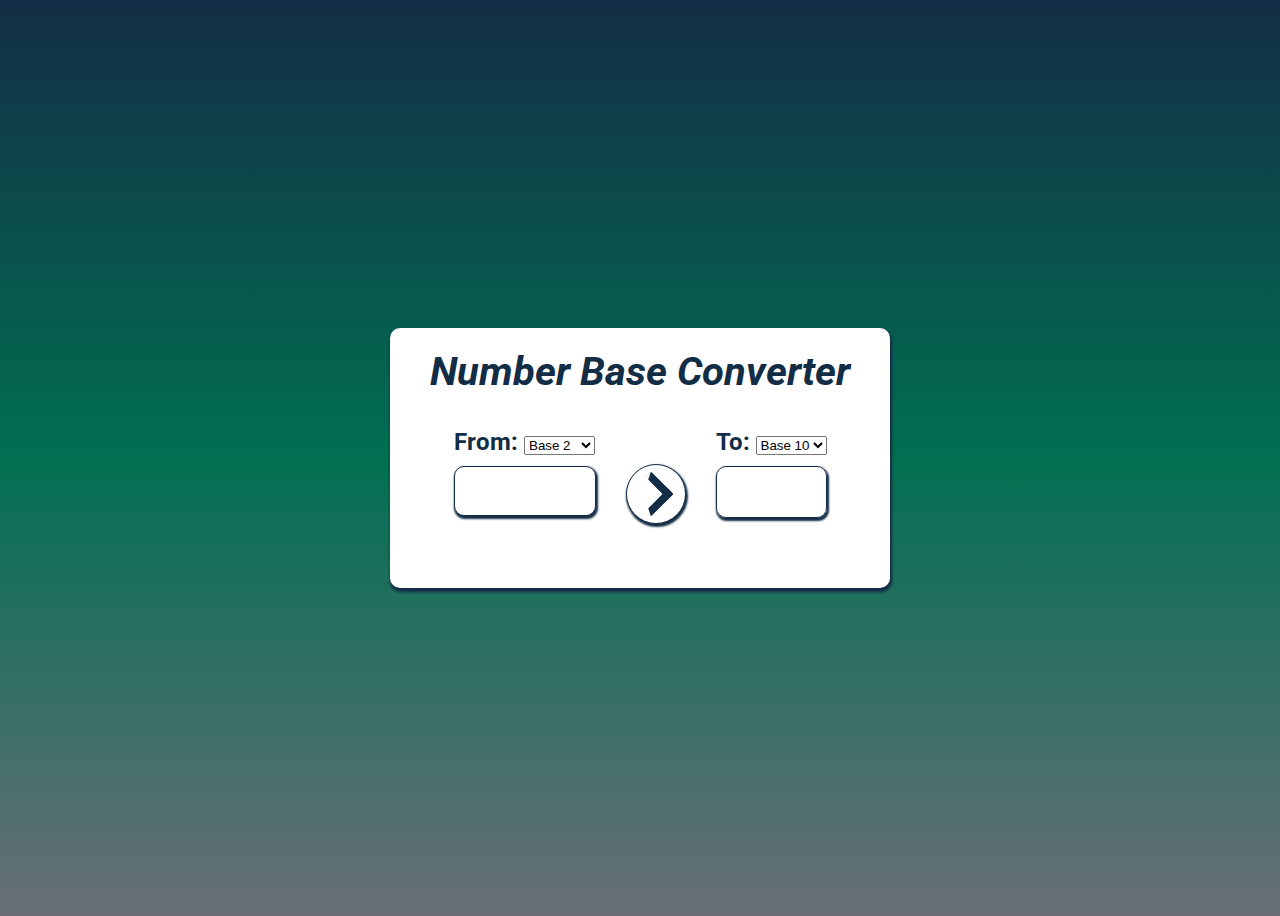
<file: num_base_conv/num_base_conv.html>
<!DOCTYPE html>
<html lang="us-en">
<head>
    <meta charset="UTF-8">
    <meta name="viewport" content="width=device-width, initial-scale=1.0">
    <link rel="preconnect" href="https://fonts.googleapis.com">
    <link rel="preconnect" href="https://fonts.gstatic.com" crossorigin>
    <link href="https://fonts.googleapis.com/css2?family=Roboto:ital,wght@0,100;0,400;1,400&display=swap" rel="stylesheet">
    <link rel="stylesheet" href="num_base_conv.css">
    

    <title>Document</title>
</head>
<body>
    <div id="num-base-conv-container">
        <h2>Number Base Converter</h2>
        <div id="inputs-container">
            <div id="input-container">
                <label for="input-base" id="input-label">From: </label>
                <select name="input-base" id="input-base">
                    <option value="base-2">Base 2</option>
                    <option value="base-8">Base 8</option>
                    <option value="base-10">Base 10</option>
                    <option value="base-16">Base 16</option>
                    <option value="base-36">Base 36</option>
                </select><br>
                <input type="number" id="input-input">
            </div>
            <button class="arrow-button">
                <span id="arrow-right"></span>
            </button>
            <div id="output-container">
                <label for="output-base" id="output-label">To: </label>
                <select name="output-base" id="output-base">
                    <option value="base-2">Base 2</option>
                    <option value="base-8">Base 8</option>
                    <option value="base-10" selected>Base 10</option>
                    <option value="base-16">Base 16</option>
                    <option value="base-36">Base 36</option>
                </select><br>
                <output type="text" id="output-output"></output>
            </div>
        </div>
    </div>
    <script src="num_base_conv.js"></script>
</body>
</html>
</file>
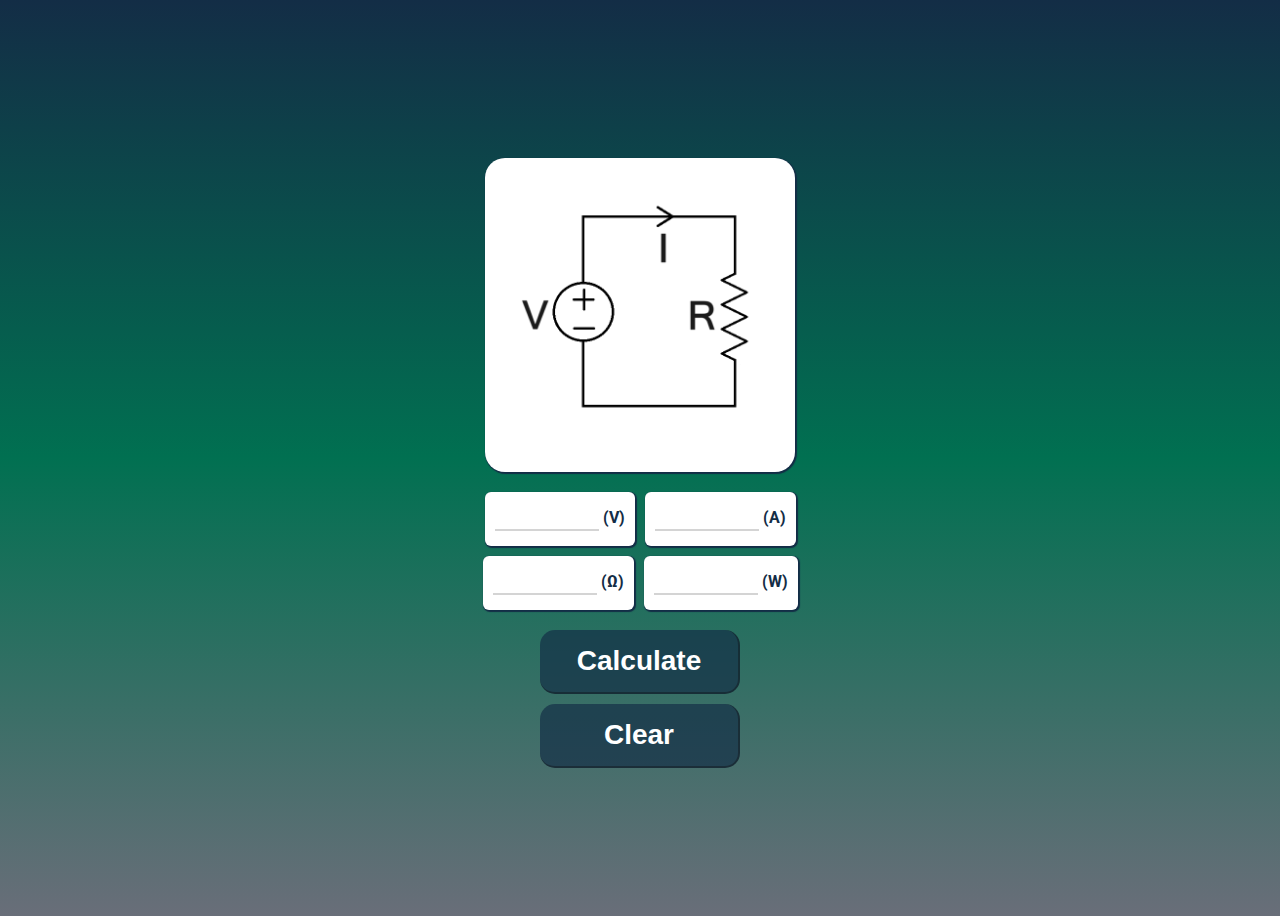
<file: ohms_calc/ohms_calc.html>
<!DOCTYPE html>
<html lang="en">
<head>
    <meta charset="UTF-8">
    <meta name="viewport" content="width=device-width, initial-scale=1.0">
    <link rel="preconnect" href="https://fonts.googleapis.com">
    <link rel="preconnect" href="https://fonts.gstatic.com" crossorigin>
    <link href="https://fonts.googleapis.com/css2?family=Roboto:ital,wght@0,100;0,400;1,400&display=swap" rel="stylesheet">
    <link rel="stylesheet" href="ohms_calc.css">

    <title>Document</title>
</head>
<body>
    <div id="illustration-container">
        <img id="circuit" src="./images/circuit_trans.png">
    </div>
    <div id="inputs-container">
        <div class="input-container">
            <input id="input-voltage" type="number">
            <label>(V)</label>
        </div>
        <div class="input-container">
            <input id="input-current" type="number">
            <label>(A)</label>
        </div>
        <div class="input-container">
            <input id="input-resistance" type="number">
            <label>(Ω)</label>
        </div>
        <div class="input-container">
            <input id="input-power" type="number">
            <label>(W)</label>
        </div>
    </div>
    <button id="calc-btn">Calculate</button>
    <button id="clear-btn">Clear</button>
    <script src="ohms_calc.js"></script>
</body>
</html>
</file>
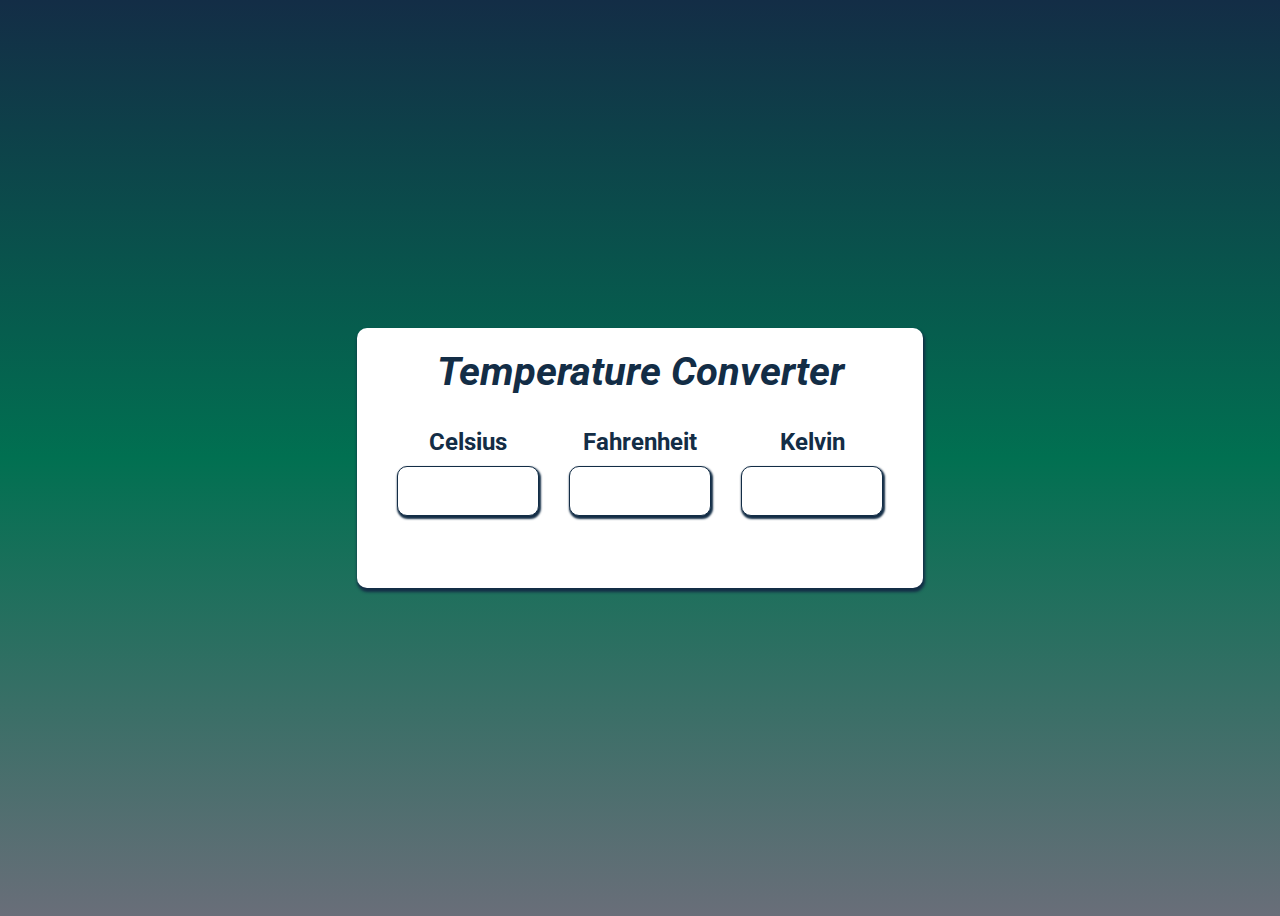
<file: temp_conv/temp_conv.html>
<!DOCTYPE html>
<html lang="us-en">
<head>
    <meta charset="UTF-8">
    <meta name="viewport" content="width=device-width, initial-scale=1.0">
    <link rel="preconnect" href="https://fonts.googleapis.com">
    <link rel="preconnect" href="https://fonts.gstatic.com" crossorigin>
    <link href="https://fonts.googleapis.com/css2?family=Roboto:ital,wght@0,100;0,400;1,400&display=swap" rel="stylesheet">
    <link rel="stylesheet" href="temp_conv.css">
    

    <title>Document</title>
</head>
<body>
    <div id="temp-calc-container">
        <h2>Temperature Converter</h2>
        <div id="inputs-container">
            <div id="tempc-container">
                <label id="tempc-label">Celsius</label><br>
                <input type="number" id="tempc-input">
            </div>
            <div id="tempf-container">
                <label id="tempf-label">Fahrenheit</label><br>
                <input type="number" id="tempf-input">
            </div>
            <div id="tempk-container">
                <label id="tempk-label">Kelvin</label><br>
                <input type="number" id="tempk-input">
            </div>
        </div>
    </div>
    <script src="temp_conv.js"></script>
</body>
</html>
</file>
<file: num_base_conv/num_base_conv.css>
body {
    font-family: "Roboto", sans-serif;
    font-weight: 400;
    font-style: normal;
    color: #132d46;
    display: flex;
    justify-content: center;
    align-items: center;
    height: 100vh;
    background-image: linear-gradient(to bottom, #132d46, #017051,#696e79);  
  }

.arrow-button {
  background: white;
  height: 60px;
  width: 60px;
  border-radius: 50%;
  box-shadow: 1px 2px 2px 1px #132d46;
  border: solid 1px #132d46;
  margin: auto auto 4px auto;
  transition: 0.1s ease;
  display: flex;
  flex-direction: column;
  justify-content: center;
}

.arrow-button:hover {
  box-shadow: 1px 3px 3px 1px #132d46;
}


#arrow-right {
  background: none;
  height: 20px;
  width: 20px;
  border-top: 8px solid #132d46;
  border-right: 8px solid #132d46;
  border-bottom: 4px solid white;
  border-left: 4px solid white;
  transform: rotate(45deg);
  margin: auto 12px auto auto;
  border-top-right-radius: 2px;
  border-bottom-right-radius: 2px;
  border-top-left-radius: 2px;
}

  #num-base-conv-container {
    background-color: white;
    padding: 20px 40px;
    box-shadow: 1px 3px 3px 1px #132d46;
    border-radius: 10px;
    text-align: center;
    min-height: 220px;
    margin-left: auto;
    margin-right: auto;
    display: flex;
    flex-direction: column;
    align-items:center;
    /* width: 400px; */
  }

  #num-base-conv-container h2 {
    margin-top: 0;
    
    text-align: center;
    font-size: 2.5rem;
    font-style: italic;
    font-weight: bolder;
  }

  #inputs-container {
    display: flex;
    justify-content: center;
    gap: 30px;
    flex-wrap: wrap;
  }

  /* Chrome, Safari, Edge, Opera */
input::-webkit-outer-spin-button,
input::-webkit-inner-spin-button {
  -webkit-appearance: none;
  margin: 0;
}

/* Firefox */
input[type=number] {
  -moz-appearance: textfield;
}

  #input-container, #output-container {
    text-align: center;
    /* flex: 1fr; */
  }

  #output-container{
    margin-bottom: 10px;
  }

  #input-label, #output-label {
    text-align: center;
    font-size: 1.5rem;
    font-weight: bolder;
    color: #696e79;
    color: #017051;
    color: #132d46;
  }

  output {
    display: block;
    height: 30px;
  }

  #input-input, #output-output {
    text-align: center;
    padding: 10px;
    margin-top: 10px;
    border: 1px solid #132d46;
    border-radius: 10px;
    box-shadow: 1px 2px 2px 1px #132d46;
    max-width: 120px;
    color: #017051;
    color: #696e79;
    color: #3f5688;
    font-size: 1.5rem;
  }
  


  @media only screen and (max-width: 650px) {
    #input-container, #output-container {
      width: 100%;
    }

    #num-base-conv-container {
      max-width: 200px;
    }

  }
</file>
<file: ohms_calc/ohms_calc.css>
body {
    font-family: "Roboto", sans-serif;
    font-weight: 400;
    font-style: normal;
    color: #132d46;
    display: flex;
    flex-direction: column;
    gap: 20px;
    justify-content: center;
    align-items: center;
    height: 100vh;
    background-image: linear-gradient(to bottom, #132d46, #017051,#696e79);  
    /* background-color:aliceblue; */
}

  /* Chrome, Safari, Edge, Opera */
  input::-webkit-outer-spin-button,
  input::-webkit-inner-spin-button {
    -webkit-appearance: none;
    margin: 0;
  }
  
  /* Firefox */
  input[type=number] {
    -moz-appearance: textfield;
  }

h1 {
    color: black;
}


input {
    width: 100px;
}

#circuit {
    width: 250px;

}
#illustration-container {
    background-color: white;
    padding: 30px;
    box-shadow: 1px 1px 1px 1px;
    border-radius: 20px;
    text-align: center;
    /* width: 300px; */
}

#inputs-container {
    display: flex;
    gap: 10px;
    flex-wrap: wrap;
    max-width: 330px;
    justify-content: center;
}

label {
    font-size: 1rem;
    color: #132d46;
    font-weight: bold;
}

input {
    border: none;
    border-bottom: 2px solid rgba(170,170,170, .5);
    padding: 2px;
    font-size: 1rem;
    color: #132d46;
    text-align: center;
}
.input-container {
    background-color: white;
    padding: 15px 10px;
    border-radius: 6px;
    box-shadow: 1px 1px 1px 1px;;
}

#calc-btn, #clear-btn{
    font-size: 1.75rem;
    color: white;
    font-weight: bold;
    background-color: #132d46af;
    padding: 15px 30px;
    border-radius: 15px;
    border: 2px  solid #0f0f0f5f;
    border-top: none;
    border-left: none;
    width: 200px;
    margin-bottom: -10px;
}
</file>
<file: temp_conv/temp_conv.css>
body {
    font-family: "Roboto", sans-serif;
    font-weight: 400;
    font-style: normal;
    color: #132d46;
    display: flex;
    justify-content: center;
    align-items: center;
    height: 100vh;
    background-image: linear-gradient(to bottom, #132d46, #017051,#696e79);  
  }


  #temp-calc-container {
    background-color: white;
    padding: 20px 40px;
    box-shadow: 1px 3px 3px 1px #132d46;
    border-radius: 10px;
    text-align: center;
    min-height: 220px;
    margin-left: auto;
    margin-right: auto;
    display: flex;
    flex-direction: column;
    align-items:center;
    /* width: 400px; */
  }
  #temp-calc-container h2 {
    margin-top: 0;
    
    text-align: center;
    font-size: 2.5rem;
    font-style: italic;
    font-weight: bolder;
  }

  #inputs-container {
    display: flex;
    justify-content: center;
    gap: 30px;
    flex-wrap: wrap;
  }

  /* Chrome, Safari, Edge, Opera */
input::-webkit-outer-spin-button,
input::-webkit-inner-spin-button {
  -webkit-appearance: none;
  margin: 0;
}

/* Firefox */
input[type=number] {
  -moz-appearance: textfield;
}

  #tempc-container, #tempf-container, #tempk-container {
    text-align: center;
    /* flex: 1fr; */
  }

  #tempk-container{
    margin-bottom: 10px;
  }

  #tempc-label, #tempf-label, #tempk-label {
    text-align: center;
    font-size: 1.5rem;
    font-weight: bolder;
    color: #696e79;
    color: #017051;
    color: #132d46;
  }

  #tempc-input, #tempf-input, #tempk-input {
    text-align: center;
    padding: 10px;
    margin-top: 10px;
    border: 1px solid #132d46;
    border-radius: 10px;
    box-shadow: 1px 2px 2px 1px #132d46;
    max-width: 120px;
    color: #017051;
    color: #696e79;
    color: #3f5688;
    font-size: 1.5rem;
  }

  @media only screen and (max-width: 650px) {
    #tempc-container, #tempf-container, #tempk-container {
      width: 100%;
    }

    #temp-calc-container {
      max-width: 200px;
    }

  }
</file>
